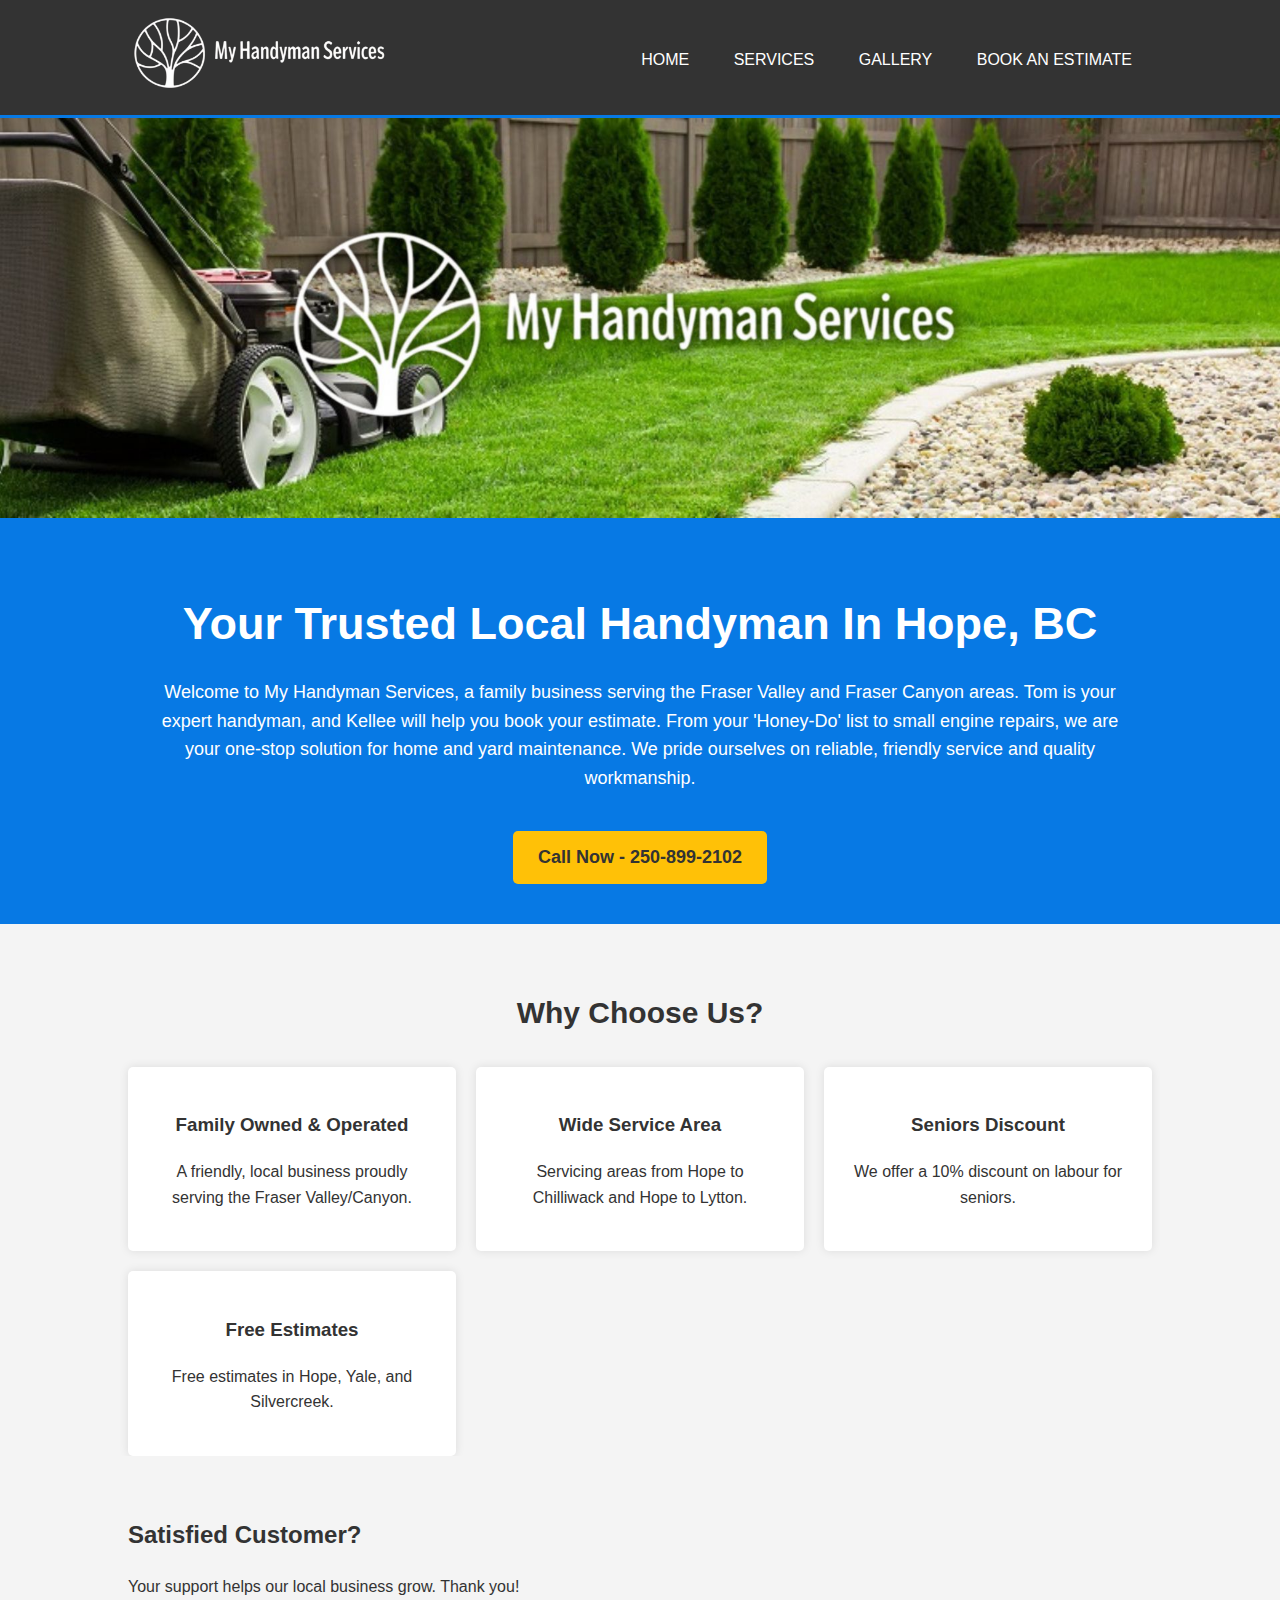
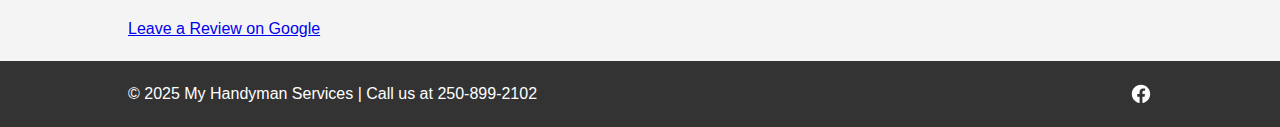
<file: index.html>
<!DOCTYPE html>
<html lang="en">
<head>
    <meta charset="UTF-8">
    <meta name="viewport" content="width=device-width, initial-scale=1.0">
    <title>My Handyman Services | Hope, BC</title>
    <link rel="stylesheet" href="style.css">
    <link rel="canonical" href="https://www.myhandymanservices.ca/" />
    <link rel="apple-touch-icon" sizes="180x180" href="/apple-touch-icon.png">
<link rel="icon" type="image/png" sizes="32x32" href="/favicon-32x32.png">
<link rel="icon" type="image/png" sizes="16x16" href="/favicon-16x16.png">
<link rel="manifest" href="/site.webmanifest">
<meta property="og:title" content="My Handyman Services | Hope, BC" />
<meta property="og:description" content="Your trusted local handyman for home, yard, and small engine repairs in the Hope and Fraser Canyon area." />
<meta property="og:image" content="https://www.myhandymanservices.ca/hero-banner.jpg" />
<meta property="og:url" content="https://www.myhandymanservices.ca/" />
<meta property="og:type" content="website" />
</head>
<body>
<header>
        <div class="container">
            <a href="/" class="logo-link">
                <img src="logo.png" alt="My Handyman Services Logo" class="logo-image">
            </a>
            <nav>
                <ul>
                    <li><a href="/">Home</a></li>
                    <li><a href="services.html">Services</a></li>
                    <li><a href="gallery.html">Gallery</a></li>
                    <li><a href="book-an-estimate.html">Book an Estimate</a></li>
                </ul>
            </nav>
        </div>
    </header>
    <main>
<section class="hero-image-section">
            <img src="hero-banner.jpg" alt="My Handyman Services Hero Banner" class="hero-image">
        </section>

<section class="hero-text">
            <div class="container">
                <h1>Your Trusted Local Handyman In Hope, BC</h1>
                <p>Welcome to My Handyman Services, a family business serving the Fraser Valley and Fraser Canyon areas. Tom is your expert handyman, and Kellee will help you book your estimate. From your 'Honey-Do' list to small engine repairs, we are your one-stop solution for home and yard maintenance. We pride ourselves on reliable, friendly service and quality workmanship.</p>
                <a href="tel:250-899-2102" class="cta-button">Call Now - 250-899-2102</a>
            </div>
        </section>

        <section class="features">
             <div class="container">
                <h2>Why Choose Us?</h2>
                <div class="feature-grid">
                    <div class="feature">
                        <h3>Family Owned & Operated</h3>
                        <p>A friendly, local business proudly serving the Fraser Valley/Canyon.</p>
                    </div>
                    <div class="feature">
                        <h3>Wide Service Area</h3>
                        <p>Servicing areas from Hope to Chilliwack and Hope to Lytton.</p>
                    </div>
                    <div class="feature">
                        <h3>Seniors Discount</h3>
                        <p>We offer a 10% discount on labour for seniors.</p>
                    </div>
                     <div class="feature">
                        <h3>Free Estimates</h3>
                        <p>Free estimates in Hope, Yale, and Silvercreek.</p>
                    </div>
                </div>
            </div>
        </section>
    </main>

<section class="review-section">
    <div class="container">
        <h2>Satisfied Customer?</h2>
        <p>Your support helps our local business grow. Thank you!</p>
        <a href="https://g.page/r/CfjuwY1DungKEAI/review" target="_blank" rel="noopener noreferrer" class="review-button">Leave a Review on Google</a>
    </div>
</section>
<footer>
        <div class="container footer-content">
            <p>&copy; 2025 My Handyman Services | Call us at 250-899-2102</p>
            <div class="social-links">
                <a href="https://www.facebook.com/profile.php?id=61576935701057" target="_blank" rel="noopener noreferrer" class="social-icon">
                    <svg xmlns="http://www.w3.org/2000/svg" width="22" height="22" viewBox="0 0 24 24" fill="currentColor">
                        <path d="M22 12c0-5.523-4.477-10-10-10S2 6.477 2 12c0 4.991 3.657 9.128 8.438 9.878v-6.987h-2.54V12h2.54V9.797c0-2.506 1.492-3.89 3.777-3.89 1.094 0 2.238.195 2.238.195v2.46h-1.26c-1.243 0-1.63.771-1.63 1.562V12h2.773l-.443 2.89h-2.33v6.988C18.343 21.128 22 16.991 22 12z"></path>
                    </svg>
                </a>
            </div>
        </div>
    </footer>
</body>
</html>
</file>
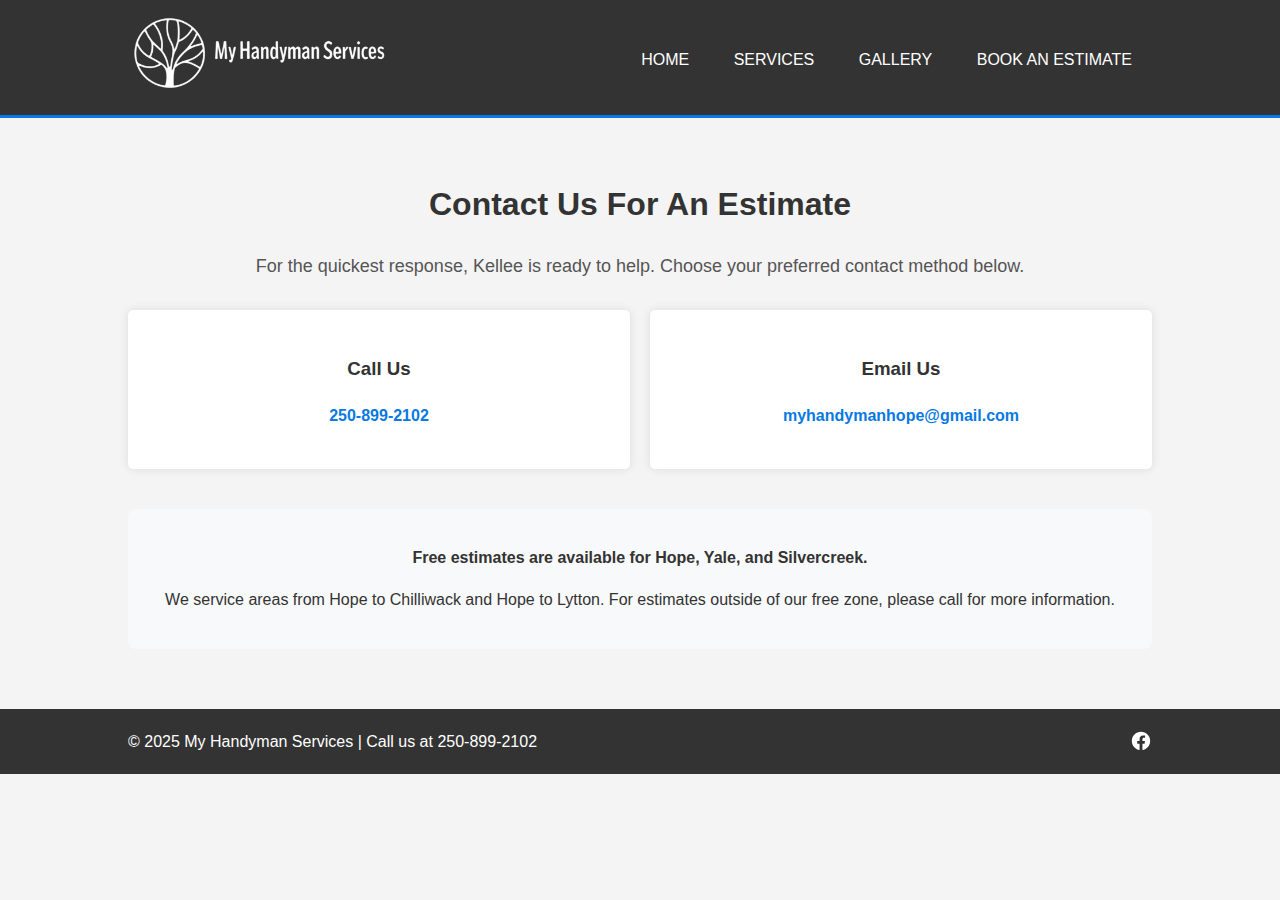
<file: book-an-estimate.html>
<!DOCTYPE html>
<html lang="en">
<head>
    <meta charset="UTF-8">
    <meta name="viewport" content="width=device-width, initial-scale=1.0">
    <title>Book an Estimate - My Handyman Services</title>
    <link rel="stylesheet" href="style.css">
    <link rel="apple-touch-icon" sizes="180x180" href="/apple-touch-icon.png">
<link rel="icon" type="image/png" sizes="32x32" href="/favicon-32x32.png">
<link rel="icon" type="image/png" sizes="16x16" href="/favicon-16x16.png">
<link rel="manifest" href="/site.webmanifest">
</head>
<body>
<header>
        <div class="container">
            <a href="/" class="logo-link">
                <img src="logo.png" alt="My Handyman Services Logo" class="logo-image">
            </a>
            <nav>
                <ul>
                    <li><a href="/">Home</a></li>
                    <li><a href="services.html">Services</a></li>
                    <li><a href="gallery.html">Gallery</a></li>
                    <li><a href="book-an-estimate.html">Book an Estimate</a></li>
                </ul>
            </nav>
        </div>
    </header>
    <main class="container">
        <section class="booking-section">
            <h1>Contact Us For An Estimate</h1>
            <p class="booking-intro">For the quickest response, Kellee is ready to help. Choose your preferred contact method below.</p>
            
            <div class="feature-grid">
                <div class="feature">
                    <h3>Call Us</h3>
                    <p><a href="tel:250-899-2102" class="contact-link">250-899-2102</a></p>
                </div>

                <div class="feature">
                    <h3>Email Us</h3>
                    <p><a href="mailto:myhandymanhope@gmail.com" class="contact-link">myhandymanhope@gmail.com</a></p>
                </div>
            </div>

            <div class="service-area-info">
                <p><strong>Free estimates are available for Hope, Yale, and Silvercreek.</strong></p>
                <p>We service areas from Hope to Chilliwack and Hope to Lytton. For estimates outside of our free zone, please call for more information.</p>
            </div>
        </section>
    </main>
<footer>
        <div class="container footer-content">
            <p>&copy; 2025 My Handyman Services | Call us at 250-899-2102</p>
            <div class="social-links">
                <a href="https://www.facebook.com/profile.php?id=61576935701057" target="_blank" rel="noopener noreferrer" class="social-icon">
                    <svg xmlns="http://www.w3.org/2000/svg" width="22" height="22" viewBox="0 0 24 24" fill="currentColor">
                        <path d="M22 12c0-5.523-4.477-10-10-10S2 6.477 2 12c0 4.991 3.657 9.128 8.438 9.878v-6.987h-2.54V12h2.54V9.797c0-2.506 1.492-3.89 3.777-3.89 1.094 0 2.238.195 2.238.195v2.46h-1.26c-1.243 0-1.63.771-1.63 1.562V12h2.773l-.443 2.89h-2.33v6.988C18.343 21.128 22 16.991 22 12z"></path>
                    </svg>
                </a>
            </div>
        </div>
    </footer>
</body>
</html>
</file>
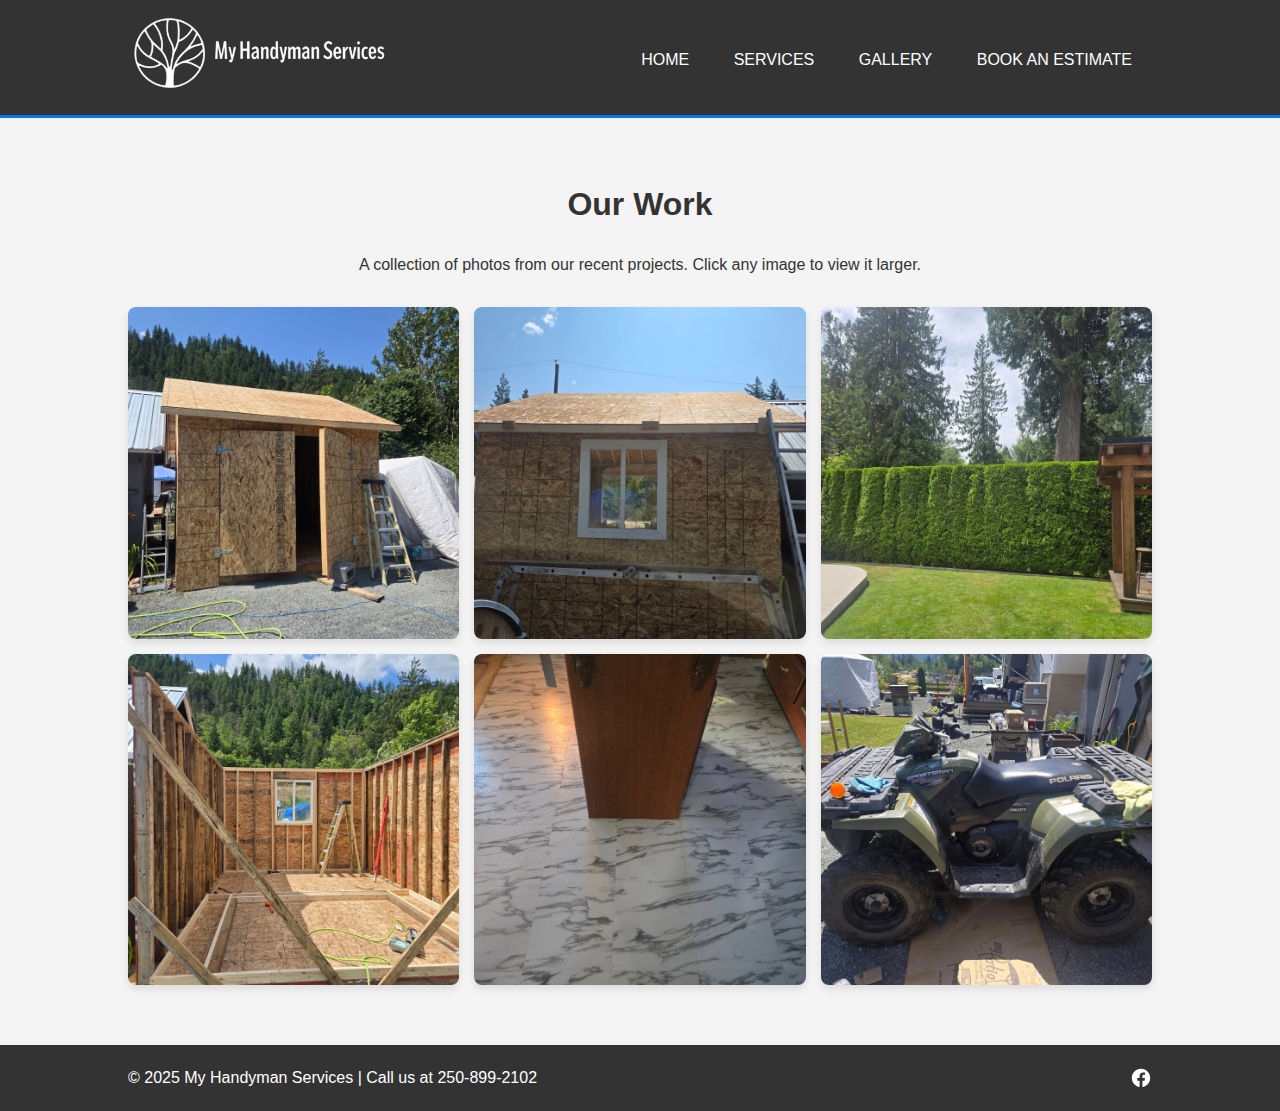
<file: gallery.html>
<!DOCTYPE html>
<html lang="en">
<head>
    <meta charset="UTF-8">
    <meta name="viewport" content="width=device-width, initial-scale=1.0">
    <title>Gallery - My Handyman Services</title>
    <link rel="stylesheet" href="style.css">
    <link rel="apple-touch-icon" sizes="180x180" href="/apple-touch-icon.png">
<link rel="icon" type="image/png" sizes="32x32" href="/favicon-32x32.png">
<link rel="icon" type="image/png" sizes="16x16" href="/favicon-16x16.png">
<link rel="manifest" href="/site.webmanifest">
</head>
<body>
<header>
        <div class="container">
            <a href="/" class="logo-link">
                <img src="logo.png" alt="My Handyman Services Logo" class="logo-image">
            </a>
            <nav>
                <ul>
                    <li><a href="/">Home</a></li>
                    <li><a href="services.html">Services</a></li>
                    <li><a href="gallery.html">Gallery</a></li>
                    <li><a href="book-an-estimate.html">Book an Estimate</a></li>
                </ul>
            </nav>
        </div>
    </header>
    <main class="container">
        <section class="gallery-section">
            <h1>Our Work</h1>
            <p>A collection of photos from our recent projects. Click any image to view it larger.</p>
            <div class="gallery-grid">
                <a href="gallery-image-1.jpg" class="gallery-item"><img src="gallery-image-1.jpg" alt="Project image 1"></a>
                <a href="gallery-image-2.jpg" class="gallery-item"><img src="gallery-image-2.jpg" alt="Project image 2"></a>
                <a href="gallery-image-3.jpg" class="gallery-item"><img src="gallery-image-3.jpg" alt="Project image 3"></a>
                <a href="gallery-image-4.jpg" class="gallery-item"><img src="gallery-image-4.jpg" alt="Project image 4"></a>
                <a href="gallery-image-5.jpg" class="gallery-item"><img src="gallery-image-5.jpg" alt="Project image 5"></a>
                <a href="gallery-image-6.jpg" class="gallery-item"><img src="gallery-image-6.jpg" alt="Project image 6"></a>
            </div>
        </section>
    </main>

    <div id="lightbox" class="lightbox">
        <span class="close-button">&times;</span>
        <img class="lightbox-content" id="lightbox-img">
    </div>

    <footer>
        <div class="container footer-content">
            <p>&copy; 2025 My Handyman Services | Call us at 250-899-2102</p>
            <div class="social-links">
                <a href="https://www.facebook.com/profile.php?id=61576935701057" target="_blank" rel="noopener noreferrer" class="social-icon">
                    <svg xmlns="http://www.w3.org/2000/svg" width="22" height="22" viewBox="0 0 24 24" fill="currentColor">
                        <path d="M22 12c0-5.523-4.477-10-10-10S2 6.477 2 12c0 4.991 3.657 9.128 8.438 9.878v-6.987h-2.54V12h2.54V9.797c0-2.506 1.492-3.89 3.777-3.89 1.094 0 2.238.195 2.238.195v2.46h-1.26c-1.243 0-1.63.771-1.63 1.562V12h2.773l-.443 2.89h-2.33v6.988C18.343 21.128 22 16.991 22 12z"></path>
                    </svg>
                </a>
            </div>
        </div>
    </footer>

    <script src="script.js"></script>
</body>
</html>
</file>
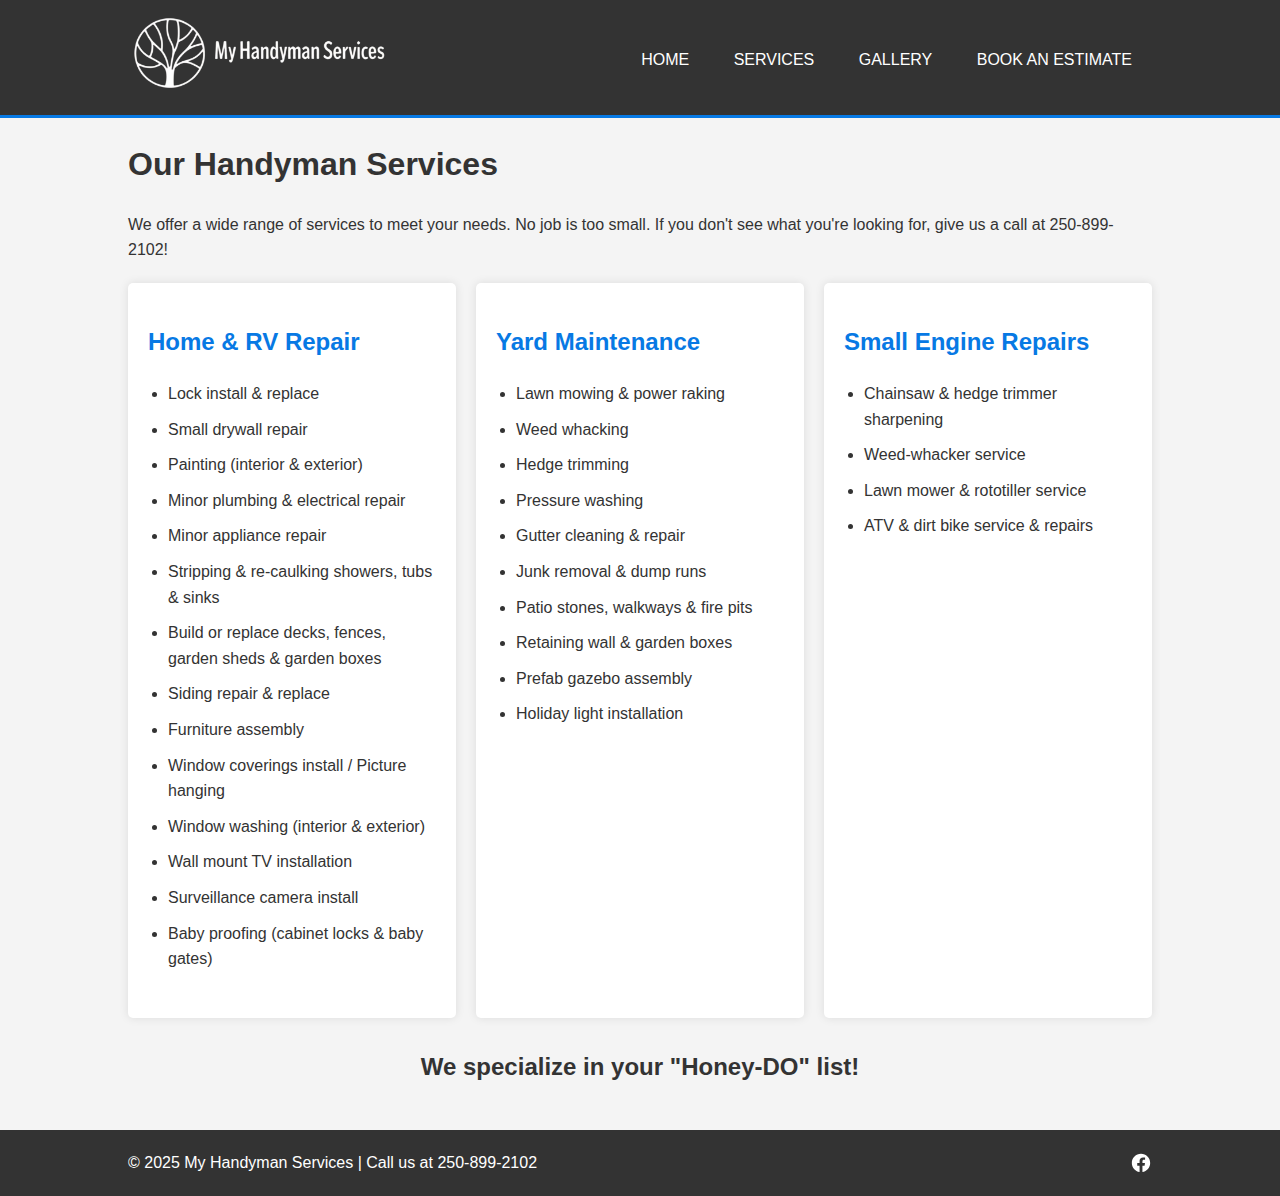
<file: services.html>
<!DOCTYPE html>
<html lang="en">
<head>
    <meta charset="UTF-8">
    <meta name="viewport" content="width=device-width, initial-scale=1.0">
    <title>Our Services - My Handyman Services</title>
    <link rel="stylesheet" href="style.css">
    <link rel="apple-touch-icon" sizes="180x180" href="/apple-touch-icon.png">
<link rel="icon" type="image/png" sizes="32x32" href="/favicon-32x32.png">
<link rel="icon" type="image/png" sizes="16x16" href="/favicon-16x16.png">
<link rel="manifest" href="/site.webmanifest">
</head>
<body>
<header>
        <div class="container">
            <a href="index.html" class="logo-link">
                <img src="logo.png" alt="My Handyman Services Logo" class="logo-image">
            </a>
            <nav>
                <ul>
                    <li><a href="index.html">Home</a></li>
                    <li><a href="services.html">Services</a></li>
                    <li><a href="gallery.html">Gallery</a></li>
                    <li><a href="book-an-estimate.html">Book an Estimate</a></li>
                </ul>
            </nav>
        </div>
    </header>
    <main class="container">
        <section>
            <h1>Our Handyman Services</h1>
            <p>We offer a wide range of services to meet your needs. No job is too small. If you don't see what you're looking for, give us a call at 250-899-2102!</p>

            <div class="services-columns">
                <div class="service-category">
                    <h2>Home & RV Repair</h2>
                    <ul>
                        <li>Lock install & replace</li>
                        <li>Small drywall repair</li>
                        <li>Painting (interior & exterior)</li>
                        <li>Minor plumbing & electrical repair</li>
                        <li>Minor appliance repair</li>
                        <li>Stripping & re-caulking showers, tubs & sinks</li>
                        <li>Build or replace decks, fences, garden sheds & garden boxes</li>
                        <li>Siding repair & replace</li>
                        <li>Furniture assembly</li>
                        <li>Window coverings install / Picture hanging</li>
                        <li>Window washing (interior & exterior)</li>
                        <li>Wall mount TV installation</li>
                        <li>Surveillance camera install</li>
                        <li>Baby proofing (cabinet locks & baby gates)</li>
                    </ul>
                </div>

                <div class="service-category">
                    <h2>Yard Maintenance</h2>
                    <ul>
                        <li>Lawn mowing & power raking</li>
                        <li>Weed whacking</li>
                        <li>Hedge trimming</li>
                        <li>Pressure washing</li>
                        <li>Gutter cleaning & repair</li>
                        <li>Junk removal & dump runs</li>
                        <li>Patio stones, walkways & fire pits</li>
                        <li>Retaining wall & garden boxes</li>
                        <li>Prefab gazebo assembly</li>
                        <li>Holiday light installation</li>
                    </ul>
                </div>

                 <div class="service-category">
                    <h2>Small Engine Repairs</h2>
                    <ul>
                        <li>Chainsaw & hedge trimmer sharpening</li>
                        <li>Weed-whacker service</li>
                        <li>Lawn mower & rototiller service</li>
                        <li>ATV & dirt bike service & repairs</li>
                    </ul>
                </div>
            </div>
             <p class="specialty">We specialize in your <b>"Honey-DO"</b> list!</p>
        </section>
    </main>
<footer>
        <div class="container footer-content">
            <p>&copy; 2025 My Handyman Services | Call us at 250-899-2102</p>
            <div class="social-links">
                <a href="https://www.facebook.com/profile.php?id=61576935701057" target="_blank" rel="noopener noreferrer" class="social-icon">
                    <svg xmlns="http://www.w3.org/2000/svg" width="22" height="22" viewBox="0 0 24 24" fill="currentColor">
                        <path d="M22 12c0-5.523-4.477-10-10-10S2 6.477 2 12c0 4.991 3.657 9.128 8.438 9.878v-6.987h-2.54V12h2.54V9.797c0-2.506 1.492-3.89 3.777-3.89 1.094 0 2.238.195 2.238.195v2.46h-1.26c-1.243 0-1.63.771-1.63 1.562V12h2.773l-.443 2.89h-2.33v6.988C18.343 21.128 22 16.991 22 12z"></path>
                    </svg>
                </a>
            </div>
        </div>
    </footer>
</body>
</html>
</file>
<file: style.css>
/* General Body Styles */
body {
    font-family: Arial, sans-serif;
    line-height: 1.6;
    margin: 0;
    padding: 0;
    background: #f4f4f4;
    color: #333;
}

.container {
    width: 80%;
    margin: auto;
    overflow: hidden;
    padding: 0 20px;
}

/* Header & Navigation */
header {
    background: #333;
    color: #fff;
    padding: 1rem 0;
    border-bottom: #0779e4 3px solid;
}

header .container {
    display: flex;
    justify-content: space-between; /* Puts logo on left, nav on right */
    align-items: center;
}

.logo-link {
    display: inline-block;
}

.logo-image {
    height: 75px; /* This sets the correct, smaller logo size */
    width: auto;
}

header nav {
    margin-top: 5px;
}

header ul {
    padding: 0;
    margin: 0;
    list-style: none;
}

header li {
    display: inline;
    padding: 0 20px 0 20px;
}

header a {
    color: #fff;
    text-decoration: none;
    text-transform: uppercase;
    font-size: 16px;
}
/* Hero Banner Styles */
.hero-image-section {
    position: relative;
    max-height: 600px;
    overflow: hidden;
    line-height: 0;
}

.hero-image {
    width: 100%;
    height: auto;
    display: block;
}

/* Hero Text Section */
.hero-text {
    background: #0779e4;
    color: #fff;
    padding: 40px 20px;
    text-align: center;
}

.hero-text h1 {
    font-size: 45px;
    margin-bottom: 10px;
}

.hero-text p {
    font-size: 18px;
}

.cta-button {
    display: inline-block;
    background: #ffc107;
    color: #333;
    padding: 12px 25px;
    text-decoration: none;
    border-radius: 5px;
    margin-top: 20px;
    font-weight: bold;
    font-size: 18px;
}

/* Features Section */
.features {
    padding: 40px 0;
}

.features h2 {
    text-align: center;
    font-size: 30px;
    margin-bottom: 30px;
}

.feature-grid {
    display: grid;
    grid-template-columns: repeat(auto-fit, minmax(250px, 1fr));
    gap: 20px;
}

.feature {
    background: #fff;
    padding: 25px;
    border-radius: 5px;
    text-align: center;
    box-shadow: 0 0 10px rgba(0,0,0,0.1);
}

/* Services Page */
.services-columns {
    display: grid;
    grid-template-columns: repeat(auto-fit, minmax(300px, 1fr));
    gap: 20px;
    margin-top: 20px;
}

.service-category {
    background: #fff;
    padding: 20px;
    border-radius: 5px;
    box-shadow: 0 0 10px rgba(0,0,0,0.1);
}

.service-category h2 {
    color: #0779e4;
}

.service-category ul {
    list-style: disc; 
    padding-left: 20px;
}

.service-category li {
    padding-bottom: 10px;
}

.specialty {
    text-align: center;
    font-size: 24px;
    font-weight: bold;
    margin-top: 30px;
    color: #333;
}

/* Booking Page Styles */
.booking-section {
    text-align: center;
    padding: 40px 0;
}

.booking-intro {
    font-size: 18px;
    color: #555;
    margin-bottom: 30px;
}

.service-area-info {
    margin-top: 40px;
    font-size: 16px;
    padding: 20px;
    background: #f8f9fa;
    border-radius: 8px;
}

.contact-link {
    text-decoration: none;
    color: #0779e4;
    font-weight: bold;
}

/* Footer */
footer {
    text-align: center; 
    padding: 20px 0;
    margin-top: 20px;
    background: #333;
    color: #fff;
}

footer p {
    margin: 0;
}

/* Footer Social Icon */
.footer-content {
    display: flex;
    justify-content: space-between;
    align-items: center;
    flex-wrap: wrap; 
}

.social-links {
    line-height: 0; 
}

.social-icon {
    display: inline-block;
    width: 22px;
    height: 22px;
    color: #fff; 
    transition: opacity 0.2s ease;
}

.social-icon:hover {
    opacity: 0.8; 
}

/* --- Gallery Page Styles --- */
.gallery-section {
    text-align: center;
    padding: 40px 0;
}

.gallery-grid {
    display: grid;
    grid-template-columns: repeat(3, 1fr); /* Creates 3 columns */
    gap: 15px;
    margin-top: 30px;
}

.gallery-item {
    aspect-ratio: 1 / 1;
    overflow: hidden;
    border-radius: 8px;
    box-shadow: 0 4px 8px rgba(0,0,0,0.1);
    transition: transform 0.2s ease;
    cursor: pointer;
}

.gallery-item:hover {
    transform: scale(1.05);
}

.gallery-item img {
    width: 100%;
    height: 100%;
    object-fit: cover;
}

/* --- Lightbox Styles --- */
.lightbox {
    display: none;
    position: fixed;
    z-index: 999;
    top: 0;
    left: 0;
    width: 100%;
    height: 100%;
    background-color: rgba(0, 0, 0, 0.85);
    justify-content: center;
    align-items: center;
}

.lightbox-content {
    max-width: 90%;
    max-height: 80%;
    object-fit: contain;
}

.close-button {
    position: absolute;
    top: 20px;
    right: 35px;
    color: #fff;
    font-size: 40px;
    font-weight: bold;
    cursor: pointer;
    transition: color 0.2s ease;
}

.close-button:hover {
    color: #ccc;
}

/* --- Mobile Responsive Styles --- */
@media (max-width: 768px) {
    /* Header */
    header .container {
        flex-direction: column;
        align-items: center;
        padding-bottom: 10px;
    }

    header .logo {
        margin-bottom: 10px;
    }

    header nav {
        margin-top: 0;
        width: 100%;
    }

    header ul {
        text-align: center;
    }

    header li {
        display: inline-block;
        padding: 5px 10px;
        margin: 0 auto;
    }

    /* Hero Section */
    .hero-text h1, .booking-section h1 {
        font-size: 36px;
    }
    
    /* General Container */
    .container {
        width: 90%;
    }

    /* Gallery Grid on Mobile */
    .gallery-grid {
        grid-template-columns: repeat(2, 1fr); /* 2 columns on tablets */
    }
}

@media (max-width: 480px) {
    /* Gallery Grid on Phones */
    .gallery-grid {
        grid-template-columns: 1fr; /* 1 column on phones */
    }
}
</file>
